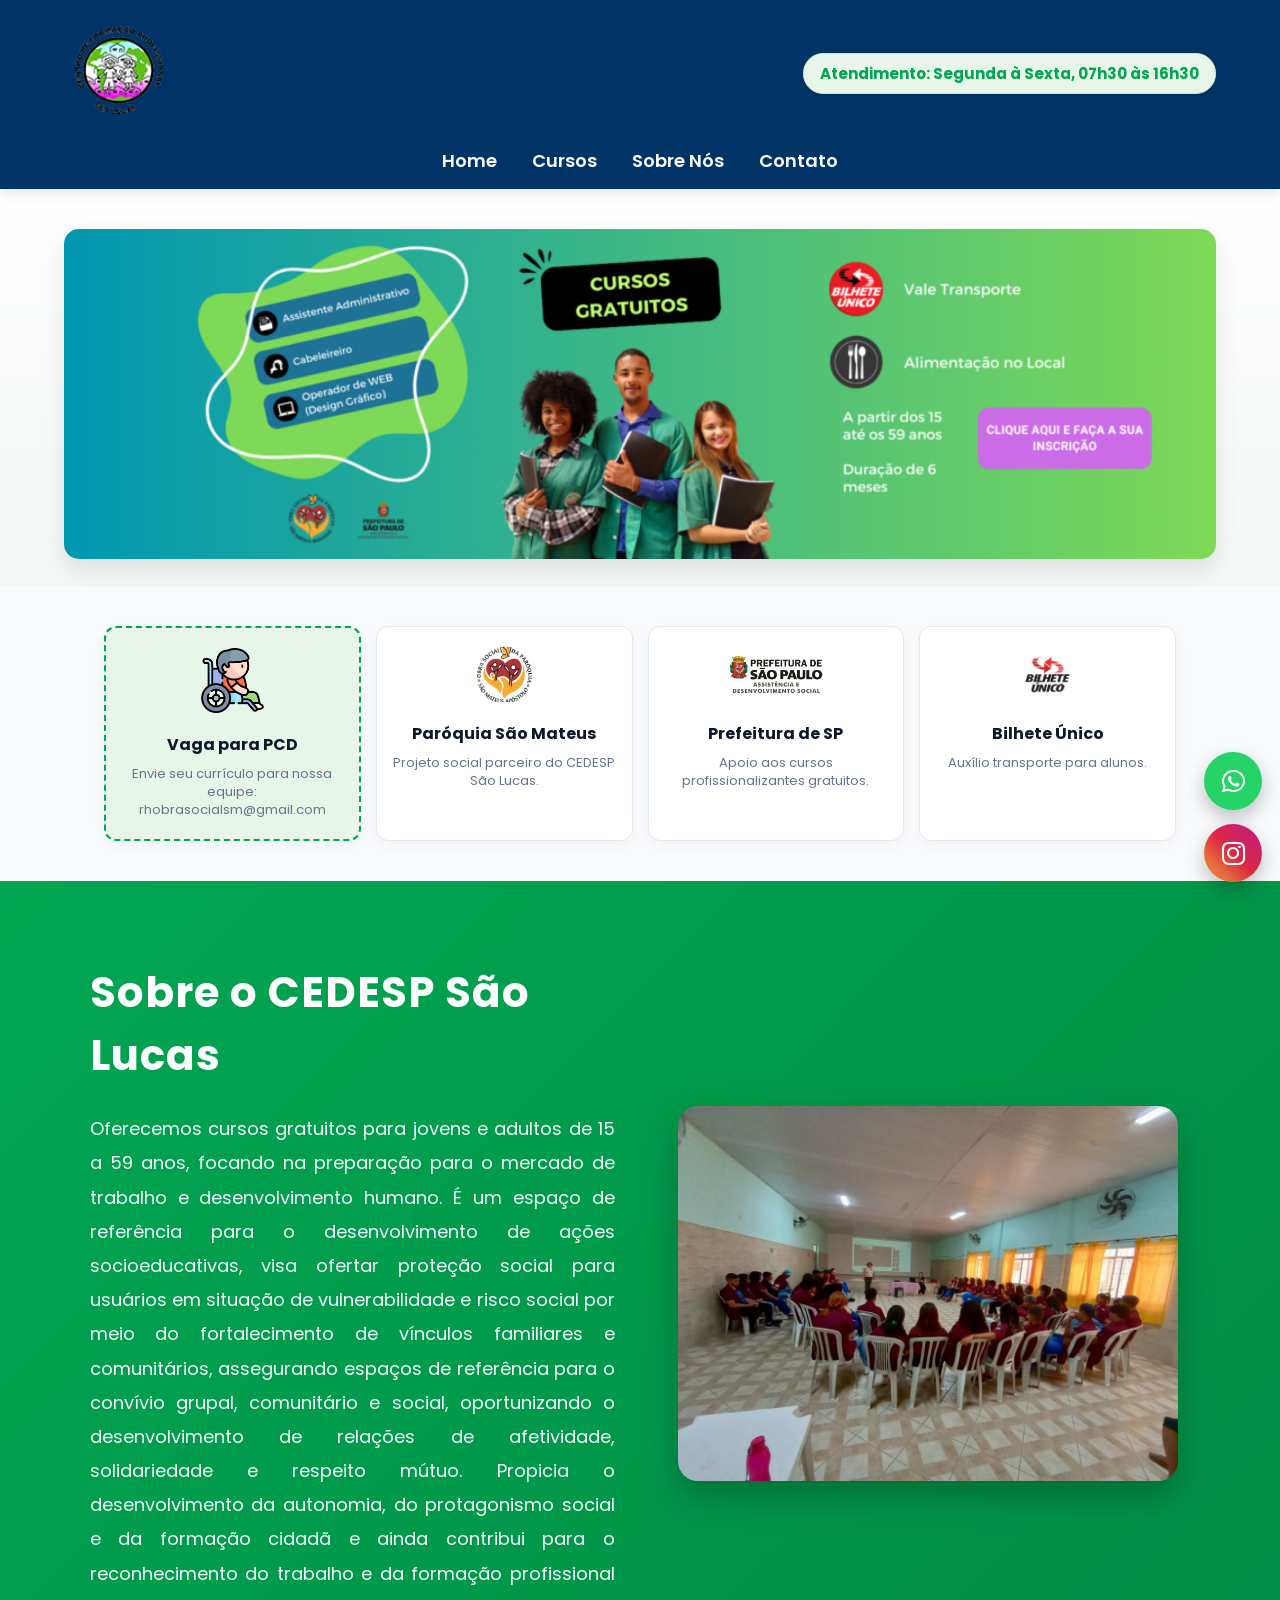
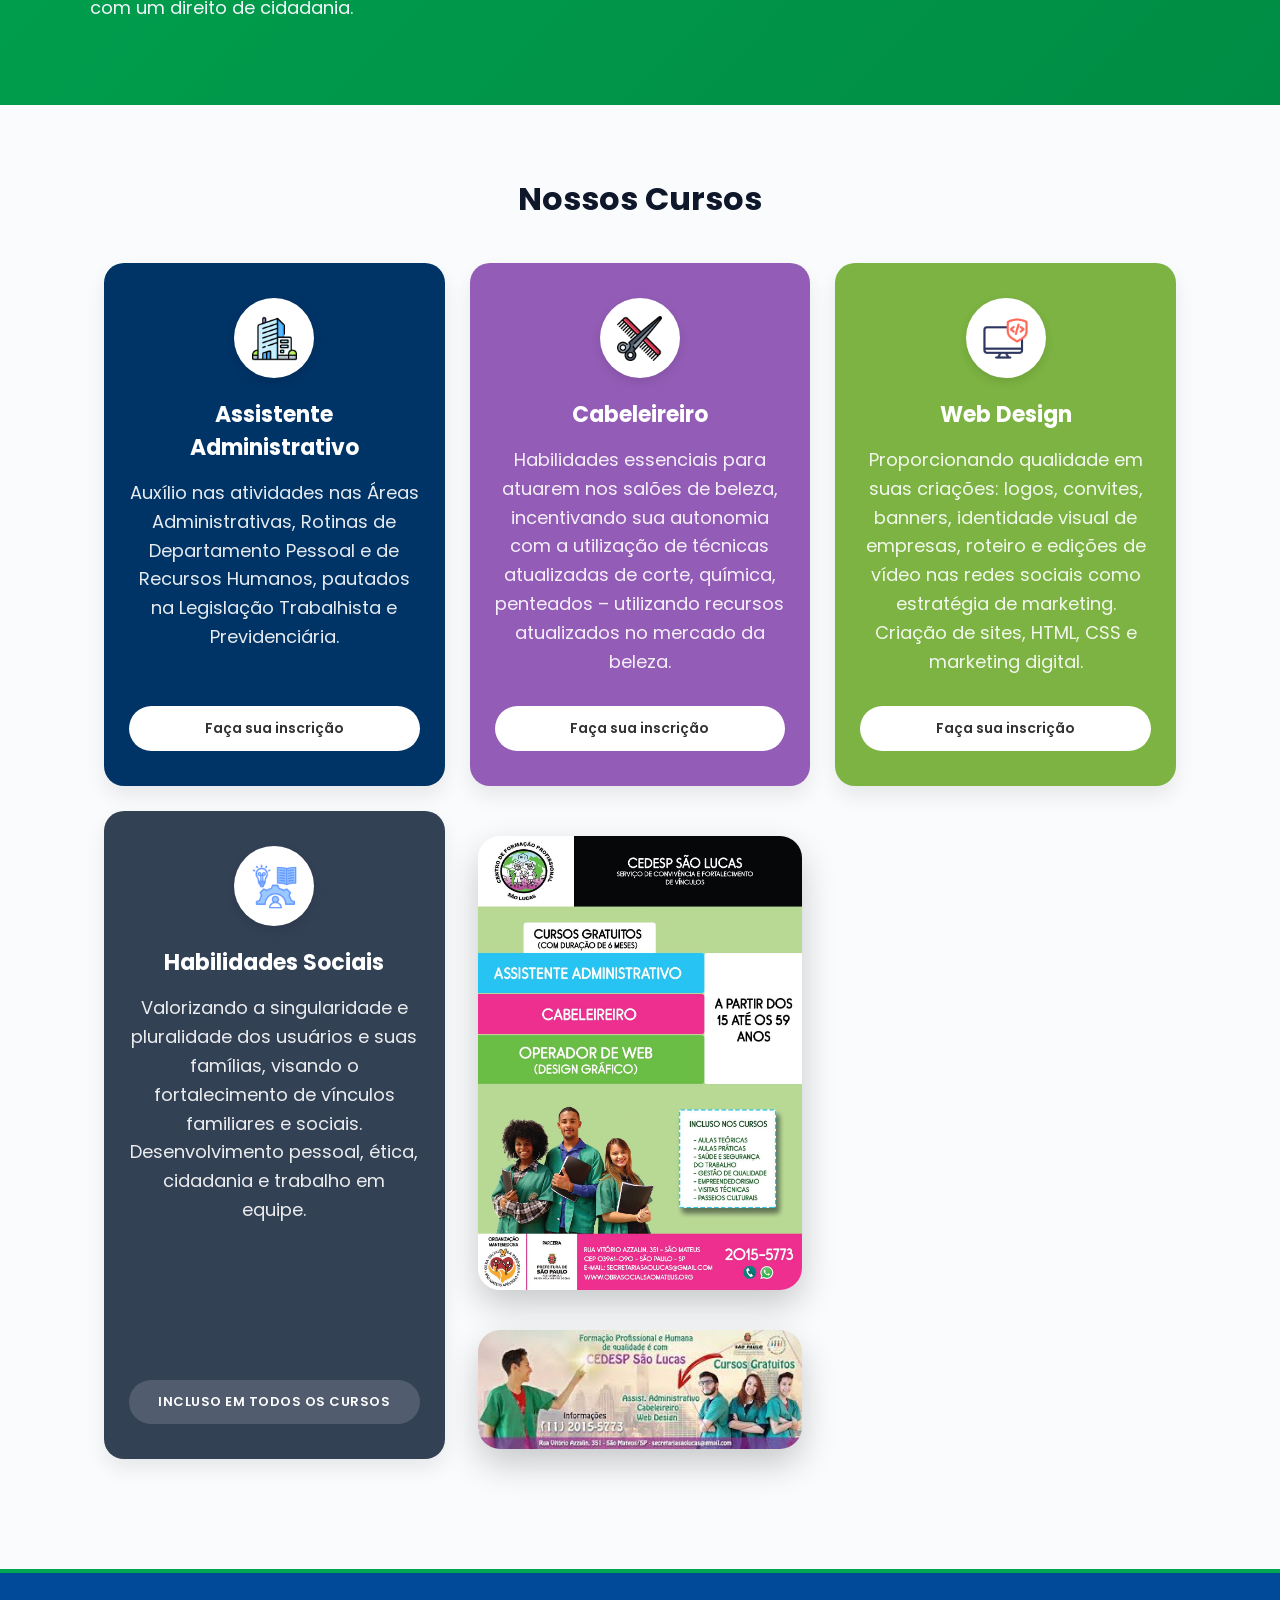
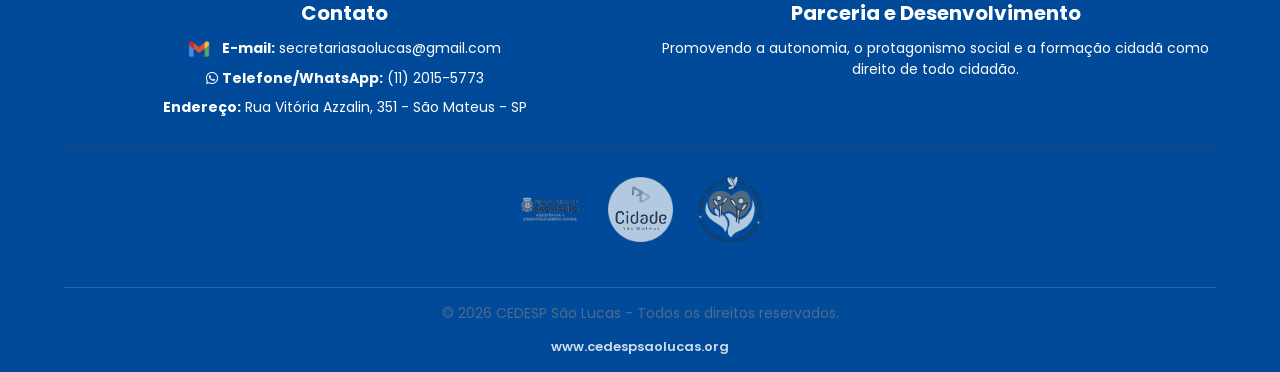
<file: index.html>
<!DOCTYPE html>
<html lang="pt-br">
<head>
    <meta charset="UTF-8">
    <meta name="viewport" content="width=device-width, initial-scale=1.0">
    <title>Site CEDESP - S.C.F.V. CEDESP São Lucas</title>
    <link rel="stylesheet" href="style.css">
    <link rel="preconnect" href="https://fonts.googleapis.com">
    <link href="https://fonts.googleapis.com/css2?family=Poppins:wght@300;400;500;600;700&display=swap" rel="stylesheet">
    <link rel="stylesheet" href="https://cdnjs.cloudflare.com/ajax/libs/font-awesome/6.0.0/css/all.min.css">
</head>
<body>

    <div class="topo-geral">
        <div class="topo-infobar">
            <div class="logo-area">
                <img src="img/cedesp_logo.png" alt="CEDESP" class="logo-topo">
            </div>
            <div class="atendimento-info">
                Atendimento: Segunda à Sexta, 07h30 às 16h30
            </div>
        </div>
        
        <header class="header">
            <nav class="menu">
                <a href="#">Home</a>
                <a href="#cursos">Cursos</a>
                <a href="#sobre">Sobre Nós</a>
                <a href="#contato">Contato</a>
            </nav>
        </header>
    </div>

    <section id="home" class="banner-container">
        <a href="https://docs.google.com/forms/d/e/1FAIpQLSeRfW7G7mGAIC5t2EJHIv8WULdQihMtg8IA76ZkFn9guNNp2A/viewform" target="_blank" class="banner-wrapper">
            <img src="img/banner.cedesp-1.png" alt="Banner Principal - Faça sua Inscrição" class="banner-img-floating">
        </a>
    </section>

    <section class="slide-info-container">
        <div class="slide-grid">
            
            <div class="slide-card card-beneficio card-pcd-envio">
               <img src="img/acessibilidade.png.png" alt="PCD">
                <h3>Vaga para PCD</h3>
                <p>Envie seu currículo para nossa equipe: rhobrasocialsm@gmail.com</p>
            </div>

            <div class="slide-card card-beneficio">
                <img src="img/logo.paroquia.png" alt="Paróquia São Mateus">
                <h3>Paróquia São Mateus</h3>
                <p>Projeto social parceiro do CEDESP São Lucas.</p>
            </div>

            <div class="slide-card card-beneficio">
                <img src="img/prefeitura-SP.png" alt="Prefeitura de São Paulo">
                <h3>Prefeitura de SP</h3>
                <p>Apoio aos cursos profissionalizantes gratuitos.</p>
            </div>

            <div class="slide-card card-beneficio card-bilhete-unico">
                <img src="img/bilheteunico.png" alt="Bilhete Único">
                <h3>Bilhete Único</h3>
                <p>Auxílio transporte para alunos.</p>
            </div>
            
        </div>
    </section>

    <section class="sobre" id="sobre">
        <div class="sobre-container">
            <div class="sobre-texto">
                <h2>Sobre o CEDESP São Lucas</h2>
                <p>
                    Oferecemos cursos gratuitos para jovens e adultos de 15 a 59 anos, 
                    focando na preparação para o mercado de trabalho e desenvolvimento humano.
                    É um espaço de referência para o desenvolvimento de ações socioeducativas,
                    visa ofertar proteção social para usuários em situação de vulnerabilidade e 
                    risco social por meio do fortalecimento de vínculos familiares e comunitários,
                    assegurando espaços de referência para o convívio grupal, comunitário e social,
                    oportunizando o desenvolvimento de relações de afetividade, solidariedade e respeito mútuo.
                    Propicia o desenvolvimento da autonomia, do protagonismo social e da formação cidadã e
                    ainda contribui para o reconhecimento do trabalho e da formação profissional com um direito de cidadania.
                </p>
            </div>
            <div class="sobre-img-corrigida">
                <img src="img/sobre-cedesp-1024x768.jpeg" alt="Folheto CEDESP São Lucas">
            </div>
        </div>
    </section>

    <section id="cursos" class="cursos-section">
        <h2>Nossos Cursos</h2>
        <div class="cursos-grid">
            
            <div class="card card-adm">
                <div class="icone-circulo icones-cursos-aumentados">
                    <img src="img/office.png.png" class="icone-curso" alt="Administrativo">
                </div>
                <h3>Assistente Administrativo</h3>
                <p>Auxílio nas atividades nas Áreas Administrativas, Rotinas de Departamento Pessoal e de Recursos Humanos, pautados na Legislação Trabalhista e Previdenciária.</p>
                <a href="https://docs.google.com/forms/d/e/1FAIpQLSeRfW7G7mGAIC5t2EJHIv8WULdQihMtg8IA76ZkFn9guNNp2A/viewform" target="_blank" class="btn-inscricao">
                    Faça sua inscrição
                </a>
            </div>

            <div class="card card-cabelo">
                <div class="icone-circulo icones-cursos-aumentados">
                    <img src="img/salon.png.png" class="icone-curso" alt="Cabeleireiro">
                </div>
                <h3>Cabeleireiro</h3>
                <p>Habilidades essenciais para atuarem nos salões de beleza, incentivando sua autonomia com a utilização de técnicas atualizadas de corte, química, penteados – utilizando recursos atualizados no mercado da beleza.</p>
                <a href="https://docs.google.com/forms/d/e/1FAIpQLSeRfW7G7mGAIC5t2EJHIv8WULdQihMtg8IA76ZkFn9guNNp2A/viewform" target="_blank" class="btn-inscricao">
                    Faça sua inscrição
                </a>
            </div>

            <div class="card card-web">
                <div class="icone-circulo icones-cursos-aumentados">
                    <img src="img/web.png.png" class="icone-curso" alt="Web Design">
                </div>
                <h3>Web Design</h3>
                <p>Proporcionando qualidade em suas criações: logos, convites, banners, identidade visual de empresas, roteiro e edições de vídeo nas redes sociais como estratégia de marketing. Criação de sites, HTML, CSS e marketing digital.</p>
                <a href="https://docs.google.com/forms/d/e/1FAIpQLSeRfW7G7mGAIC5t2EJHIv8WULdQihMtg8IA76ZkFn9guNNp2A/viewform" target="_blank" class="btn-inscricao">
                    Faça sua inscrição
                </a>
            </div>

            <div class="card card-social">
                <div class="icone-circulo icones-cursos-aumentados">
                    <img src="img/habilidade.png.png" class="icone-curso" alt="Habilidades Sociais">
                </div>
                <h3>Habilidades Sociais</h3>
                <p>Valorizando a singularidade e pluralidade dos usuários e suas famílias, visando o fortalecimento de vínculos familiares e sociais. Desenvolvimento pessoal, ética, cidadania e trabalho em equipe.</p>
                <span class="btn-inscricao-incluso">Incluso em todos os cursos</span>

                </div>

<div class="folhetos-flutuando-fora">

    <img src="img/folheto1.png"
         alt="Folheto"
         class="folheto-grande">

    <img src="img/cedesp.alunos.png"
         alt="Alunos"
         class="folheto-grande segundo-folheto">

</div>

</section>
    
</div>
    </section>

    <footer id="contato" class="footer-principal">

    <div class="footer-grid">

        <div class="footer-col contato-info">
            <h3>Contato</h3>

            <p>
                <img src="img/gmail.png.png" class="icone-footer">
                <strong>E-mail:</strong>

                <a href="mailto:secretariasaolucas@gmail.com" class="email-link">
                    secretariasaolucas@gmail.com
                </a>
            </p>

            <p>
                <i class="fab fa-whatsapp"></i>
                <strong>Telefone/WhatsApp:</strong> (11) 2015-5773
            </p>

            <p>
                <strong>Endereço:</strong>
                Rua Vitória Azzalin, 351 - São Mateus - SP
            </p>
        </div>

        <div class="footer-col pcd-area">
            <h3>Parceria e Desenvolvimento</h3>

            <p>
                Promovendo a autonomia, o protagonismo social e a formação cidadã
                como direito de todo cidadão.
            </p>
        </div>

    </div>

    <div class="parceiros-rodape">
        <img src="img/prefeitura-SP.png" alt="Prefeitura SP">
        <img src="img/logo.cidade.png" alt="Cidade">
        <img src="img/logo.paroquia.png" alt="Paróquia">
    </div>
     <div class="footer-direitos">

    <p>
        © 2026 CEDESP São Lucas - Todos os direitos reservados.
    </p>

    <a href="https://cedespsaolucas.org/"
       target="_blank"
       class="site-cedesp">

       www.cedespsaolucas.org

    </a>

</div>
</footer>

 <div class="social-flutuante">

    <!-- WHATSAPP -->
    <a href="https://wa.me/551120155773"
       class="float-btn whatsapp"
       target="_blank">

        <i class="fab fa-whatsapp"></i>

    </a>

    <!-- INSTAGRAM -->
    <a href="https://www.instagram.com/cedespsaolucas?igsh=ZzZzaWhoc2tpM2th"
       class="float-btn instagram"
       target="_blank">

        <i class="fab fa-instagram"></i>

    </a>

</div>

</body>
</html>
</file>
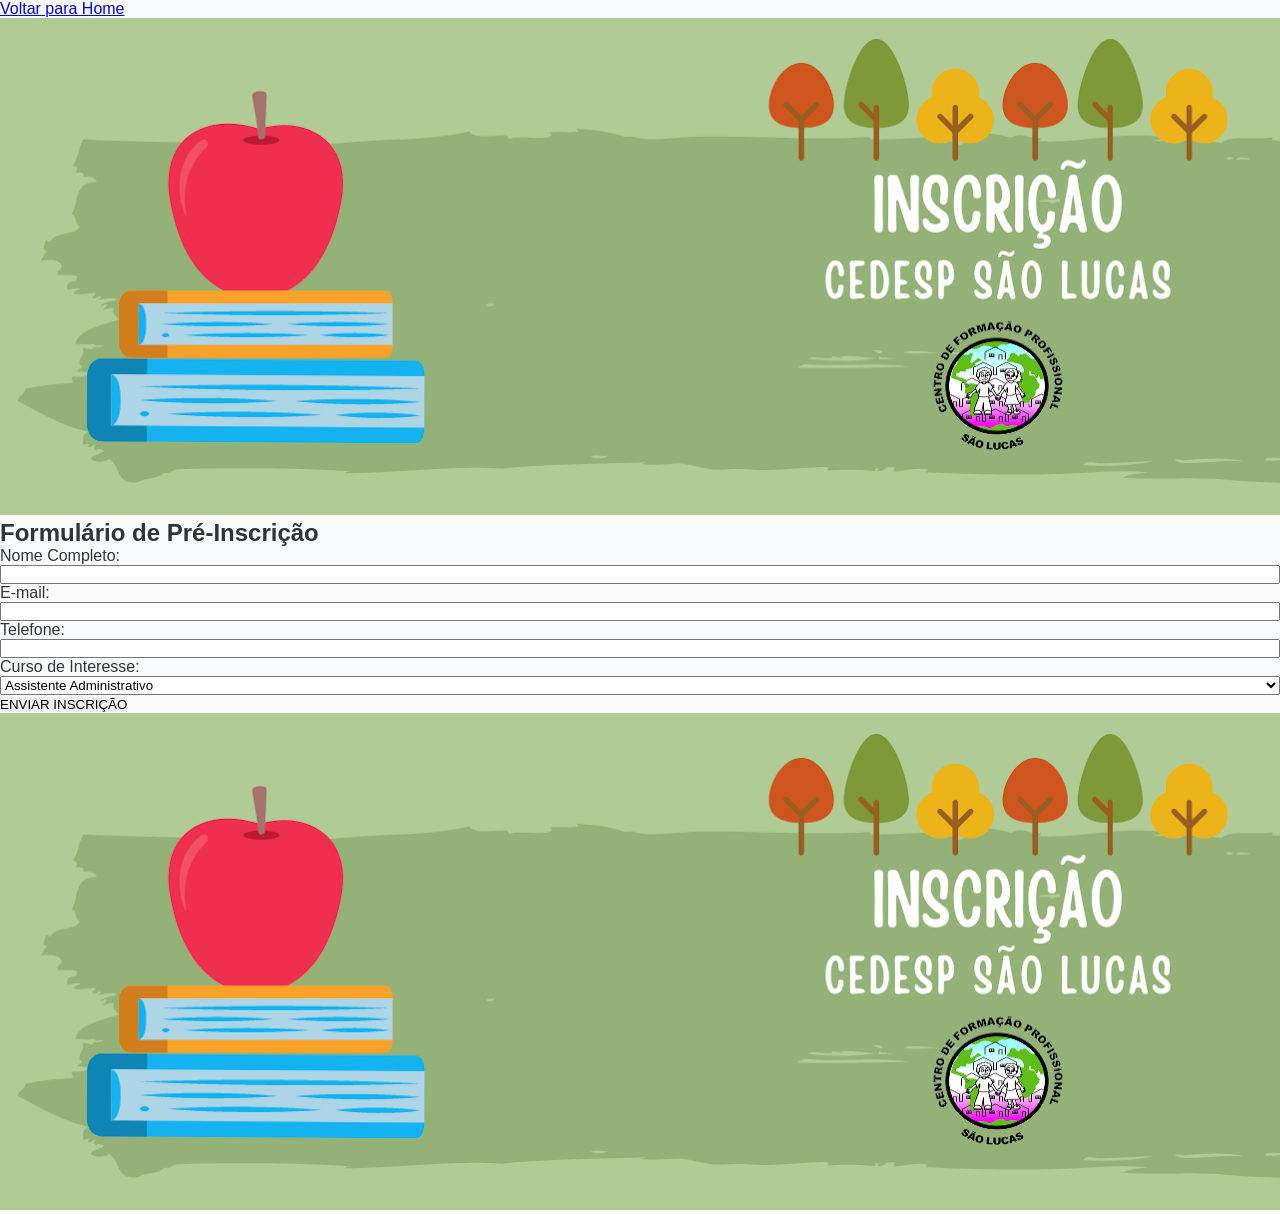
<file: inscricao.html>
<!DOCTYPE html>
<html lang="pt-br">
<head>
    <meta charset="UTF-8">
    <title>Inscrição - cedespsaolucas.org</title>
    <link rel="stylesheet" href="style.css">
</head>
<body>
    
        <a href="/">Voltar para Home</a>


    <div class="container">
        <img src="img/banner-inscricao1.png" alt="Inscrição" class="banner">
        <h2>Formulário de Pré-Inscrição</h2>
        
        <form action="/cadastrar" method="POST">
            <p>Nome Completo: <br><input type="text" name="nome" required style="width: 100%;"></p>
            <p>E-mail: <br><input type="email" name="email" required style="width: 100%;"></p>
            <p>Telefone: <br><input type="tel" name="telefone" required style="width: 100%;"></p>
            <p>Curso de Interesse: <br>
                <select name="curso" style="width: 100%;">
                    <option value="administrativo">Assistente Administrativo</option>
                    <option value="cabeleireiro">cabeleireiro</option>
                    <option value="webdesign">(Design Gráfico)</option>
                    <option value="habilidades">Habilidades Sociais</option>
                </select>
            </p>
            <button type="submit" class="btn" style="border: none; cursor: pointer;">ENVIAR INSCRIÇÃO</button>
        </form>
    </div>
    <img src="img/banner-inscricao1.png" alt="Inscrição" class="banner">
</body>
</html>
</file>
<file: style.css>
/* ==========================================
   1. CONFIGURAÇÕES GERAIS E RESET
   ========================================== */
* {
    margin: 0;
    padding: 0;
    box-sizing: border-box;
    font-family: 'Poppins', sans-serif;
}

html {
    scroll-behavior: smooth;
}

body {
    background-color: #f9fbfd;
    color: #333;
    overflow-x: hidden;
}

/* ==========================================
   2. TOPO E MENU DE NAVEGAÇÃO (Unificado em Azul)
   ========================================== */
.topo-geral {
    background-color: #003366; /* Tirado o branco, agora tudo segue o azul do CEDESP */
    box-shadow: 0 4px 12px rgba(0, 0, 0, 0.1);
    position: sticky;
    top: 0;
    z-index: 1000;
}

.topo-infobar {
    display: flex;
    justify-content: space-between;
    align-items: center;
    padding: 15px 5% 5px 5%;
}

.logo-topo {
    height: 110px; /* Logo aumentada para dar mais destaque */
    width: auto;
    object-fit: contain;
}

/* Horário destacado em verde dentro da margem azul */
.atendimento-info {
    font-size: 15px;
    font-weight: 700;
    color: #00a651; /* Verde oficial */
    background: #e8f5e9;
    padding: 8px 16px;
    border-radius: 20px;
    border: 1px solid #c8e6c9;
    box-shadow: 0 2px 5px rgba(0,0,0,0.05);
}

header {
    padding: 10px 5% 15px 5%;
}

.menu {
    display: flex;
    justify-content: center;
    gap: 35px;
}

.menu a {
    color: #ffffff;
    text-decoration: none;
    font-weight: 600;
    font-size: 18px;
    transition: color 0.3s ease;
}

.menu a:hover {
    color: #5ee173; 
}

/* ==========================================
   3. BANNER PRINCIPAL (Efeito Flutuante)
   ========================================== */
.banner-container {
    width: 100%;
    padding: 40px 5% 20px 5%;
    display: flex;
    justify-content: center;
    background: linear-gradient(180deg, #ffffff 0%, #f4f7f6 100%);
}

.banner-wrapper {
    width: 100%;
    max-width: 1200px;
}

.banner-img-floating {
    width: 100%;
    height: auto;
    border-radius: 15px;
    box-shadow: 0 10px 25px rgba(0, 0, 0, 0.1);
    animation: floatAnimation 4s ease-in-out infinite;
}

@keyframes floatAnimation {
    0% { transform: translateY(0px); }
    50% { transform: translateY(-10px); }
    100% { transform: translateY(0px); }
}

/* ==========================================
   4. SEÇÃO BENEFÍCIOS / PARCEIROS & TRABALHE CONOSCO
   ========================================== */
.slide-info-container {
    padding: 40px 5%;
    max-width: 1200px;
    margin: 0 auto;
}

/* Mudado para aceitar o card novo do PCD harmonicamente */
.slide-grid {
    display: grid;
    grid-template-columns: repeat(auto-fit, minmax(220px, 1fr));
    gap: 15px;
}

.card-beneficio {
    background: #ffffff;
    padding: 20px 15px; /* Deixado um pouco menor conforme pedido */
    border-radius: 12px;
    text-align: center;
    box-shadow: 0 4px 15px rgba(0, 0, 0, 0.04);
    border: 1px solid #e2e8f0;
    transition: transform 0.3s ease;
}

.card-beneficio:hover {
    transform: translateY(-5px);
}

.card-beneficio img {
    height: 55px;
    width: auto;
    object-fit: contain;
    margin-bottom: 12px;
}

/* Estilização para o Banner Envie seu Currículo / PCD no meio dos cards */
.card-pcd-envio {
    background: #e8f5e9;
    border: 2px dashed #00a651;
}

.card-pcd-envio img {
    height: 65px;
    width: auto;
    object-fit: contain;
}

.card-beneficio h3 {
    font-size: 16px;
    color: #0f172a;
    margin-bottom: 8px;
    font-weight: 700;
}

.card-beneficio p {
    font-size: 13px;
    color: #64748b;
    line-height: 1.4;
}

/* ==========================================
   5. SEÇÃO SOBRE NÓS MELHORADA
========================================== */

.sobre{
    padding:80px 7%;
    background:linear-gradient(135deg,#00a651,#008c44);
    overflow:hidden;
}

.sobre-container{
    max-width:1200px;
    margin:0 auto;
    display:flex;
    align-items:center;
    justify-content:center;
    gap:50px;
    flex-wrap:wrap;
}

.sobre-texto{
    flex:1;
    min-width:320px;
    text-align:left;
}

.sobre-texto h2{
    font-size:42px;
    color:#ffffff;
    margin-bottom:25px;
    font-weight:700;
    letter-spacing:1px;
}

.sobre-texto p{
    font-family:'Poppins',sans-serif;
    font-size:18px;
    line-height:1.9;
    color:#f1f5f9;
    text-align:justify;
}

/* FOTO SOBRE */

.sobre-img-corrigida{
    flex:1;
    min-width:300px;
    display:flex;
    justify-content:center;
    align-items:center;
}

.sobre-img-corrigida img{
    width:100%;
    max-width:500px;
    height:auto;

    border-radius:20px;

    box-shadow:0 15px 35px rgba(0,0,0,0.25);

    animation:flutuarSobre 5s ease-in-out infinite;

    transition:0.4s;
}

/* EFEITO AO PASSAR O MOUSE */

.sobre-img-corrigida img:hover{
    transform:scale(1.03);
}

/* ANIMAÇÃO */

@keyframes flutuarSobre{

    0%{
        transform:translateY(0px);
    }

    50%{
        transform:translateY(-12px);
    }

    100%{
        transform:translateY(0px);
    }
}

/* ==========================================
   6. SEÇÃO CURSOS & FOLHETO COMPACTO
   ========================================== */
.cursos-section {
    padding: 70px 5%;
    max-width: 1200px;
    margin: 0 auto;
}

.cursos-section h2 {
    text-align: center;
    font-size: 32px;
    color: #0f172a;
    margin-bottom: 40px;
}

.cursos-grid {
    display: grid;
    grid-template-columns: repeat(auto-fit, minmax(260px, 1fr));
    gap: 25px;
    align-items: stretch;
}

.card {
    border-radius: 20px;
    padding: 35px 25px;
    color: #ffffff;
    text-align: center;
    box-shadow: 0 10px 20px rgba(0, 0, 0, 0.08);
    display: flex;
    flex-direction: column;
    justify-content: space-between;
    min-height: 420px;
}

.icone-circulo {
    background: #ffffff;
    width: 80px;
    height: 80px;
    border-radius: 50%;
    display: flex;
    align-items: center;
    justify-content: center;
    margin: 0 auto 20px auto;
    box-shadow: 0 4px 10px rgba(0,0,0,0.1);
}

.icone-curso {
    width: 45px;
    height: 45px;
    object-fit: contain;
}

.card h3 {
    font-size: 22px;
    margin-bottom: 15px;
    font-weight: 700;
}

.card p {
    font-size: 18px; /* Fonte aumentada dentro dos cursos conforme solicitado */
    line-height: 1.6;
    margin-bottom: 30px;
    opacity: 0.9;
}
/* ==========================================
   FOLHETOS GRANDES FLUTUANDO FORA DOS CURSOS
========================================== */

.folhetos-flutuando-fora{
    width:100%;

    display:flex;
    justify-content:center;
    align-items:center;
    gap:40px;

    margin-top:20px;
    margin-bottom:20px;

    flex-wrap:wrap;
}

/* FOLHETOS MAIORES */
.folheto-grande{
    width:420px;
    max-width:95%;

    border-radius:20px;

    box-shadow:0 15px 35px rgba(0,0,0,0.20);

    animation:flutuarFolheto 5s ease-in-out infinite;

    transition:0.4s;
}

/* SEGUNDO FOLHETO */
.segundo-folheto{
    animation-delay:2s;
}

/* EFEITO HOVER */
.folheto-grande:hover{
    transform:scale(1.05);
}

/* ANIMAÇÃO */
@keyframes flutuarFolheto{

    0%{
        transform:translateY(0px);
    }

    50%{
        transform:translateY(-18px);
    }

    100%{
        transform:translateY(0px);
    }
}


/* ==========================================
   DIMINUIR PARTE AZUL / RODAPÉ
========================================== */

footer{
    background:#004a99;

    padding:18px 5%;

    text-align:center;

    color:white;

    margin-top:30px;
}

footer p{
    margin:5px 0;

    font-size:14px;
}


/* ==========================================
   RESPONSIVO CELULAR
========================================== */

@media(max-width:768px){

    .folheto-grande{
        width:280px;
    }

    .folhetos-flutuando-fora{
        gap:20px;
    }

    footer{
        padding:15px;
    }

}
/* CORES DOS CARDS */
.card-adm { background-color: #003366; }
.card-cabelo { background-color: #935cb6; }
.card-web { background-color: #7cb342; }
.card-social { background-color: #334155; }

.btn-inscricao {
    display: inline-block;
    background-color: #ffffff;
    color: #333333;
    padding: 12px 20px;
    border-radius: 25px;
    text-decoration: none;
    font-weight: 600;
    font-size: 14px;
    transition: background-color 0.3s, transform 0.2s;
    margin-top: auto;
}

.btn-inscricao:hover {
    background-color: #f1f5f9;
    transform: scale(1.03);
}

.btn-inscricao-incluso {
    display: inline-block;
    background-color: rgba(255, 255, 255, 0.15);
    color: #ffffff;
    padding: 12px 20px;
    border-radius: 25px;
    font-weight: 600;
    font-size: 13px;
    margin-top: auto;
    text-transform: uppercase;
    letter-spacing: 0.5px;
}

/* ==========================================
   7. RODAPÉ (Tirado o Azul, agora com detalhe Verde)
   ========================================== */
.footer-principal {
    background-color: #0f172a;
    color: #cbd5e1;
    padding: 50px 5% 20px 5%;
    margin-top: 60px;
    border-top: 4px solid #00a651; /* Mudado de azul para o VERDE do CEDESP */
}

.footer-grid {
    display: grid;
    grid-template-columns: repeat(auto-fit, minmax(280px, 1fr));
    gap: 40px;
    max-width: 1200px;
    margin: 0 auto 40px auto;
}

.footer-col h3 {
    color: white;
    margin-bottom: 15px;
    font-size: 20px;
}

.contato-info p {
    margin-bottom: 12px;
    line-height: 1.6;
    font-size: 15px;
}

.pcd-area p {
    font-size: 14px;
    line-height: 1.6;
}

.parceiros-rodape {
    display: flex;
    justify-content: center;
    align-items: center;
    gap: 30px;
    padding: 30px 0;
    border-top: 1px solid #334155;
    flex-wrap: wrap;
}

.parceiros-rodape img {
    height: 40px;
    width: auto;
    filter: grayscale(100%) brightness(150%);
    opacity: 0.7;
    transition: opacity 0.3s;
}

.parceiros-rodape img:hover {
    filter: none;
    opacity: 1;
}

.footer-direitos {
    text-align: center;
    font-size: 13px;
    color: #64748b;
    padding-top: 20px;
}

/* ==========================================
   8. BOTÕES SOCIAIS FLUTUANTES
   ========================================== */
.social-flutuante {
    position: fixed;
    bottom: 25px;
    right: 25px;
    display: flex;
    flex-direction: column;
    gap: 15px;
    z-index: 9999;
}

.float-btn {
    width: 60px;
    height: 60px;
    border-radius: 50%;
    display: flex;
    align-items: center;
    justify-content: center;
    color: #ffffff;
    font-size: 28px;
    box-shadow: 0 5px 15px rgba(0, 0, 0, 0.3);
    transition: transform 0.3s;
    text-decoration: none;
}

.float-btn:hover {
    transform: scale(1.1);
}

.float-btn.whatsapp { background-color: #25d366; }
.float-btn.instagram { background: linear-gradient(45deg, #f09433 0%, #e6683c 25%, #dc2743 50%, #cc2366 75%, #bc1888 100%); }

/* RESPONSIVIDADE */
@media (max-width: 768px) {
    .topo-infobar {
        flex-direction: column;
        gap: 10px;
        text-align: center;
    }
    .menu {
        gap: 15px;
        flex-wrap: wrap;
    }
    .menu a {
        font-size: 14px;
    }
}
/* ==========================================
   FOLHETOS FLUTUANDO
========================================== */

.folhetos-area{
    display:flex;
    flex-direction:column;
    align-items:center;
    justify-content:center;
    gap:25px;
}

.folheto-topo,
.folheto-baixo{
    width:240px;
    border-radius:14px;
    box-shadow:0 8px 20px rgba(0,0,0,0.15);
    animation: flutuar 4s ease-in-out infinite;
}

.folheto-baixo{
    animation-delay:2s;
}

@keyframes flutuar{
    0%{
        transform:translateY(0px);
    }

    50%{
        transform:translateY(-10px);
    }

    100%{
        transform:translateY(0px);
    }
}

/* ==========================================
   ÍCONE EMAIL
========================================== */

.icone-footer{
    width:22px;
    vertical-align:middle;
    margin-right:8px;
}

.email-link{
    color:#ffffff;
    text-decoration:none;
}

.email-link:hover{
    color:#5ee173;
}

/* ==========================================
   RODAPÉ BONITO
========================================== */

.footer-principal{
    background:#0f172a;
    color:#fff;
    padding:50px 5% 20px;
    margin-top:60px;
}

.footer-grid{
    display:grid;
    grid-template-columns:repeat(auto-fit,minmax(280px,1fr));
    gap:40px;
    max-width:1200px;
    margin:auto;
}

.footer-col h3{
    margin-bottom:15px;
    font-size:24px;
}

.contato-info p,
.pcd-area p{
    margin-bottom:15px;
    line-height:1.7;
}

.parceiros-rodape{
    display:flex;
    justify-content:center;
    align-items:center;
    gap:30px;
    margin-top:35px;
    flex-wrap:wrap;
}

.parceiros-rodape img{
    height:65px;
    object-fit:contain;
}

.footer-direitos{
    text-align:center;
    margin-top:25px;
    font-size:14px;
    opacity:0.8;
}
/* RESPONSIVO CELULAR */
@media (max-width: 768px) {

    header {
        padding: 15px;
    }

    nav {
        flex-direction: column;
        gap: 15px;
    }

    .banner {
        flex-direction: column;
        text-align: center;
        padding: 30px 5%;
    }

    .banner img {
        width: 100%;
        max-width: 320px;
    }

    .cursos-grid {
        grid-template-columns: 1fr;
    }

    .sobre-container {
        flex-direction: column;
    }

    .folheto-alunos {
        width: 140px;
    }

    footer {
        padding: 15px;
        font-size: 13px;
    }

    .btn-inscricao,
    .btn-site {
        width: 100%;
        text-align: center;
    }
}
/* ==========================================
   RODAPÉ MENOR E MAIS BONITO
========================================== */

.footer-principal{
    background:#004a99;

    padding:25px 5% 15px;

    color:#fff;

    margin-top:40px;
}

.footer-grid{
    display:flex;

    justify-content:space-between;

    gap:30px;

    flex-wrap:wrap;
}

.footer-col{
    flex:1;
    min-width:250px;
}

.footer-col h3{
    margin-bottom:10px;

    font-size:20px;
}

.footer-col p{
    margin-bottom:8px;

    font-size:14px;

    line-height:1.5;
}

.parceiros-rodape{
    display:flex;

    justify-content:center;

    align-items:center;

    gap:20px;

    margin-top:20px;

    flex-wrap:wrap;
}

.parceiros-rodape img{
    width:70px;
}

.footer-direitos{
    text-align:center;

    margin-top:15px;

    border-top:1px solid rgba(255,255,255,0.2);

    padding-top:10px;

    font-size:13px;
}


/* ==========================================
   FOLHETOS MAIORES
========================================== */

.folhetos-flutuando-fora{
    width:100%;

    display:flex;

    justify-content:center;

    align-items:center;

    gap:40px;

    margin-top:25px;

    margin-bottom:10px;

    flex-wrap:wrap;
}

.folheto-grande{
    width:460px;

    max-width:95%;

    border-radius:22px;

    box-shadow:0 15px 35px rgba(0,0,0,0.20);

    animation:flutuarFolheto 5s ease-in-out infinite;

    transition:0.4s;
}

.segundo-folheto{
    animation-delay:2s;
}

.folheto-grande:hover{
    transform:scale(1.05);
}

@keyframes flutuarFolheto{

    0%{
        transform:translateY(0px);
    }

    50%{
        transform:translateY(-18px);
    }

    100%{
        transform:translateY(0px);
    }
}


/* ==========================================
   BOTÕES FLUTUANTES
========================================== */

.social-flutuante{
    position:fixed;

    right:18px;

    bottom:18px;

    display:flex;

    flex-direction:column;

    gap:14px;

    z-index:999;
}

.float-btn{
    width:58px;

    height:58px;

    border-radius:50%;

    display:flex;

    justify-content:center;

    align-items:center;

    color:#fff;

    font-size:26px;

    text-decoration:none;

    box-shadow:0 8px 20px rgba(0,0,0,0.25);

    transition:0.3s;
}

.float-btn:hover{
    transform:scale(1.1);
}

.whatsapp{
    background:#25D366;
}

.instagram{
    background:linear-gradient(45deg,#833AB4,#FD1D1D,#FCAF45);
}

.site{
    background:#004a99;
}


/* ==========================================
   RESPONSIVO CELULAR
========================================== */

@media(max-width:768px){

    .menu{
        flex-direction:column;

        gap:15px;

        text-align:center;
    }

    .banner-container{
        padding:20px 10px;
    }

    .banner-img-floating{
        width:100%;
    }

    .sobre-container{
        flex-direction:column;
    }

    .sobre-texto{
        text-align:center;
    }

    .cursos-grid{
        grid-template-columns:1fr;
    }

    .slide-grid{
        grid-template-columns:1fr;
    }

    .folheto-grande{
        width:300px;
    }

    .footer-grid{
        flex-direction:column;

        text-align:center;
    }

    .footer-col{
        width:100%;
    }

    .social-flutuante{
        right:12px;

        bottom:12px;
    }

    .float-btn{
        width:52px;

        height:52px;

        font-size:22px;
    }
}
/* SITE OFICIAL RODAPÉ */

.site-cedesp{
    display:inline-block;

    margin-top:8px;

    color:#fff;

    text-decoration:none;

    font-weight:600;

    transition:0.3s;
}

.site-cedesp:hover{
    color:#ffd43b;
}
</file>
